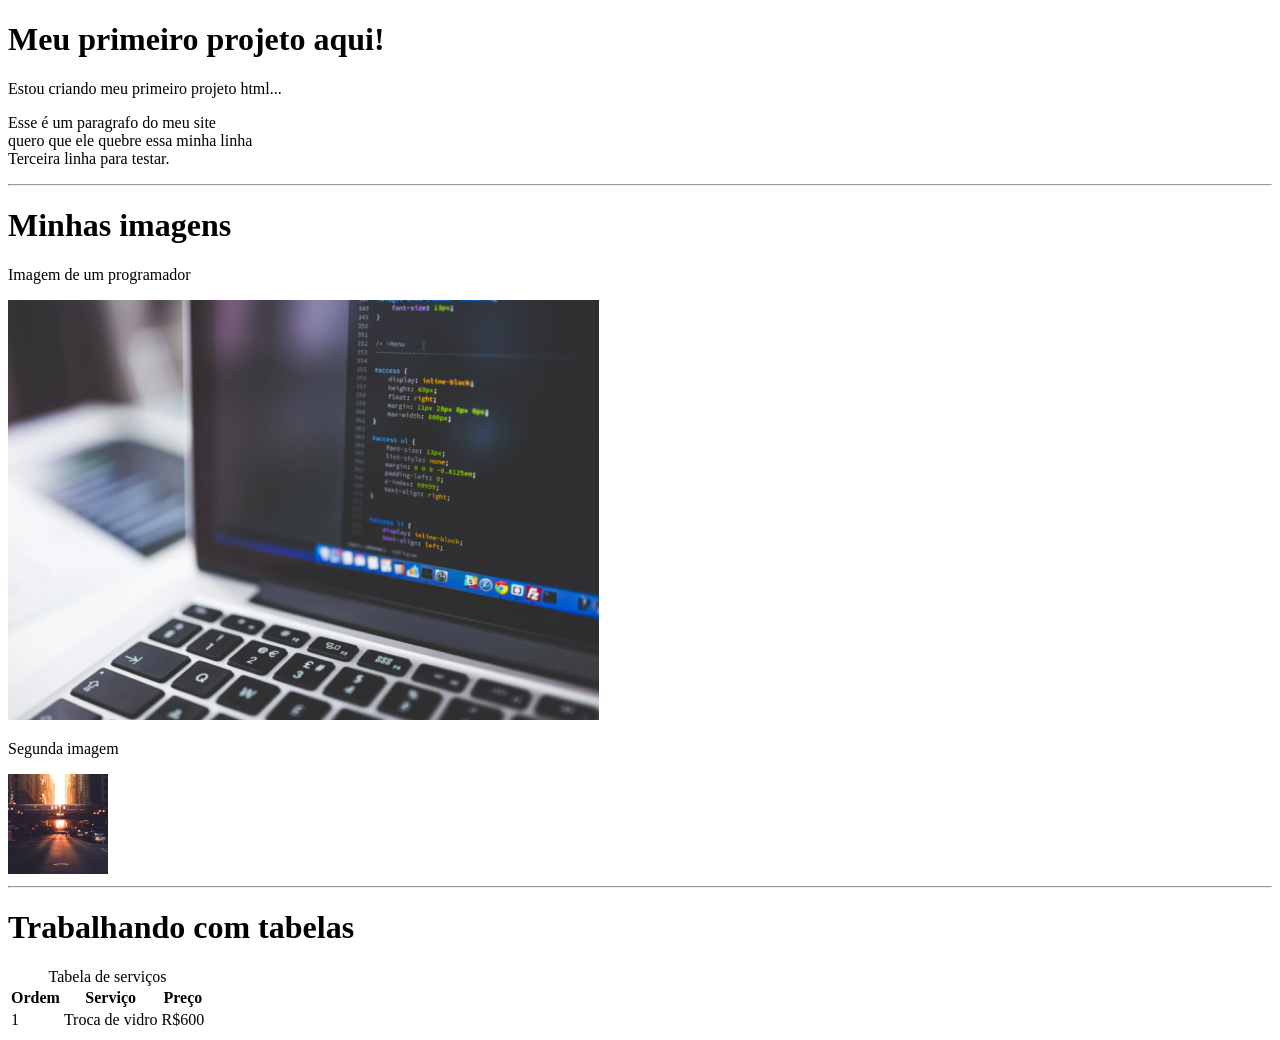
<file: front/index.html>
<!DOCTYPE html>
<html lang="pt-br">

<head>
    <meta charset="UTF-8">
    <meta name="viewport" content="width=device-width, initial-scale=1.0">
    <title>Primeiro projeto</title>
</head>

<body>

<h1>
    Meu primeiro projeto aqui!
</h1>    
<p>Estou criando meu primeiro projeto html...</p>
<p>
    Esse é um paragrafo do meu site <br>
    quero que ele quebre essa minha linha <br>
    Terceira linha para testar.
</p>

<hr>

<h1>Minhas imagens</h1>
<p>Imagem de um programador</p>
<img src="images/programador.png" alt ="Imagem de um código html">
<p>Segunda imagem</p>
<img src="images/metro.png" alt="Imagem de um metro"
width="100"
height="100"
>

<hr>

<h1>Trabalhando com tabelas</h1>

<table>
    <caption>Tabela de serviços</caption>
    <tr>
        <th>Ordem</th>
        <th>Serviço</th>
        <th>Preço</th>
    </tr>

    <tr>
        <td>1</td>
        <td>Troca de vidro</td>
        <td>R$600</td>
    </tr>
</table>
</body>
</html>
</file>
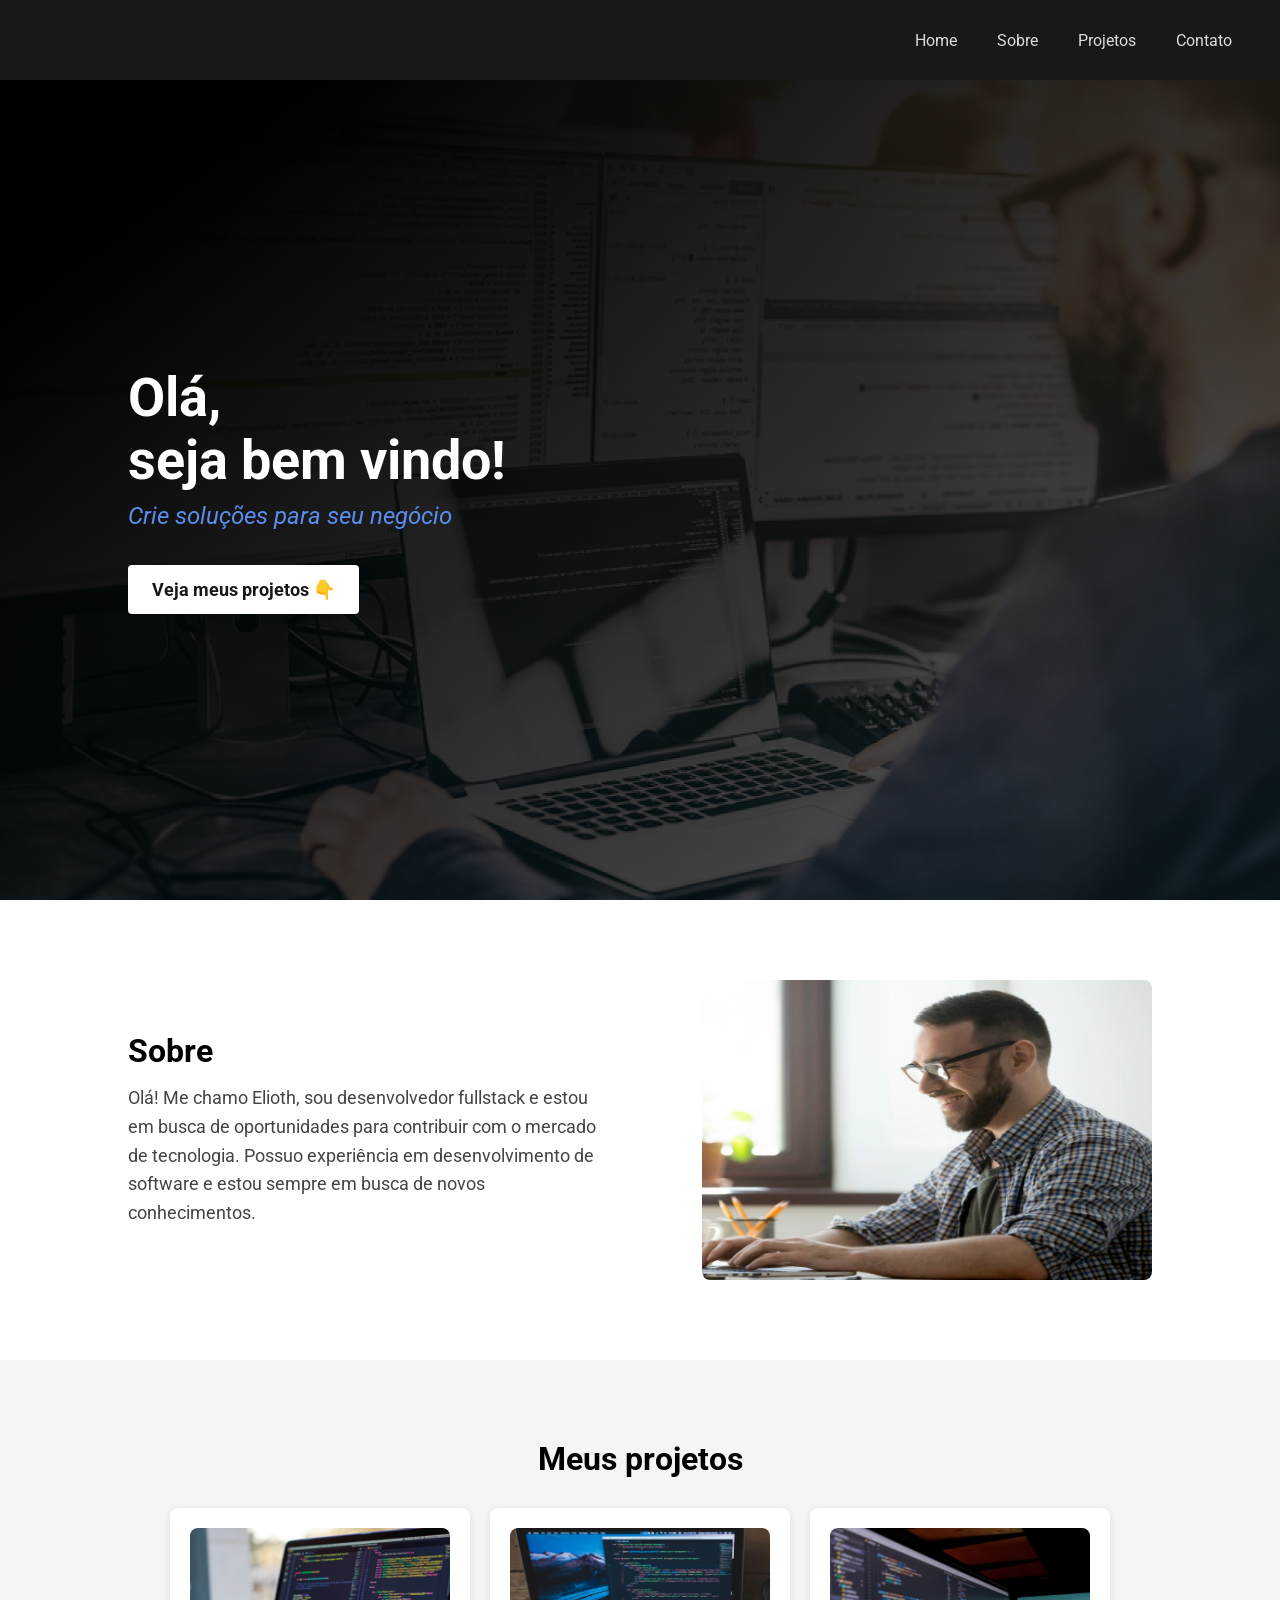
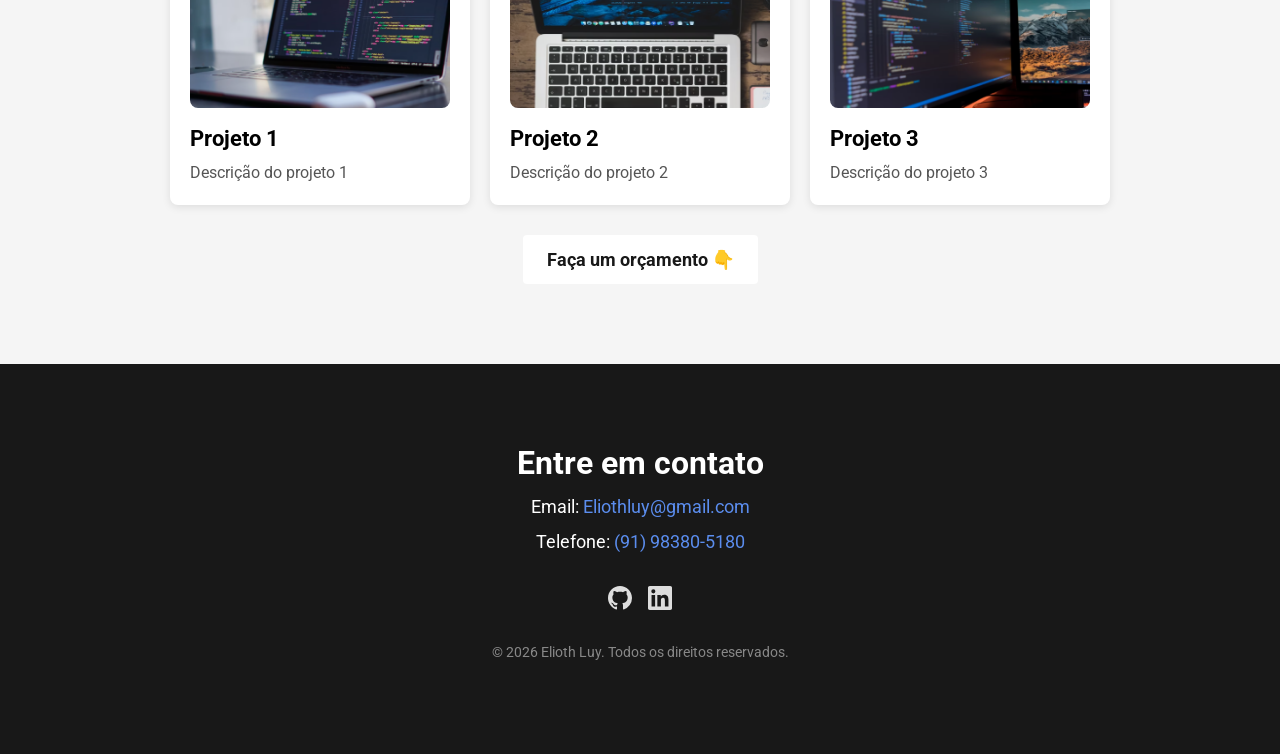
<file: front/portifolio/index.html>
<!DOCTYPE html>
<html lang="pt-br">

<head>
    <meta charset="UTF-8">
    <meta name="viewport" content="width=device-width, initial-scale=1.0">
    <meta name="description" content="Portfólio de Elioth Luy — Desenvolvedor Fullstack. Soluções web modernas para o seu negócio.">
    <link rel="preconnect" href="https://fonts.googleapis.com">
    <link rel="preconnect" href="https://fonts.gstatic.com" crossorigin>
    <link href="https://fonts.googleapis.com/css2?family=Roboto:ital,wght@0,100..900;1,100..900&display=swap"
        rel="stylesheet">
    <link rel="stylesheet" href="styles.css">
    <title>Elioth Luy — Desenvolvedor Fullstack | Portfólio</title>
</head>

<body>
    <header>
        <nav aria-label="Navegação principal">
            <ul class="nav-list">
                <li>
                    <a href="#home">Home</a>
                </li>
                <li><a href="#about">Sobre</a></li>
                <li><a href="#projects">Projetos</a></li>
                <li><a href="#contact">Contato</a></li>
            </ul>
        </nav>
    </header>

    <section id="home" class="main">
        <div>
            <h1>
                Olá,<br> seja bem vindo!
            </h1>
            <p>Crie soluções para seu negócio</p>
            <a href="#projects" class="btn">Veja meus projetos 👇</a>
        </div>
    </section>

    <section id="about" class="about">
        <div>
            <h2>Sobre</h2>
            <p>Olá! Me chamo Elioth, sou desenvolvedor fullstack e estou em busca de oportunidades para contribuir com o
                mercado de tecnologia. Possuo experiência em desenvolvimento de software e estou sempre em busca de
                novos conhecimentos.</p>
        </div>
        <img src="images/foto-pc.png" alt="Foto programando" width="450" height="300">
    </section>

    <!-- Inicio Projetos -->
    <section id="projects" class="projects">
        <h2>Meus projetos</h2>
        <div class="projects-grid">
            <div class="project">
                <img src="images/projeto1.png" alt="Foto do projeto 1" width="260" height="180">
                <h3>Projeto 1</h3>
                <p>Descrição do projeto 1</p>
            </div>
            <div class="project">
                <img src="images/projeto2.png" alt="Foto do projeto 2" width="260" height="180">
                <h3>Projeto 2</h3>
                <p>Descrição do projeto 2</p>
            </div>
            <div class="project">
                <img src="images/projeto3.png" alt="Foto do projeto 3" width="260" height="180">
                <h3>Projeto 3</h3>
                <p>Descrição do projeto 3</p>
            </div>
        </div>

        <a href="#contact" class="btn">Faça um orçamento 👇</a>
    </section>
    <!-- Fim Projetos -->

    <!-- Inicio Rodapé -->
    <footer id="contact">
        <h3>Entre em contato</h3>
        <p>Email: <a href="mailto:Eliothluy@gmail.com">Eliothluy@gmail.com</a></p>
        <p>Telefone: <a href="tel:+5591983805180">(91) 98380-5180</a></p>
        <div class="social-links">
            <a href="https://github.com/" target="_blank" rel="noopener noreferrer" aria-label="GitHub">
                <svg width="24" height="24" viewBox="0 0 24 24" fill="currentColor"><path d="M12 0C5.37 0 0 5.37 0 12c0 5.31 3.435 9.795 8.205 11.385.6.105.825-.255.825-.57 0-.285-.015-1.23-.015-2.235-3.015.555-3.795-.735-4.035-1.41-.135-.345-.72-1.41-1.23-1.695-.42-.225-1.02-.78-.015-.795.945-.015 1.62.87 1.845 1.23 1.08 1.815 2.805 1.305 3.495.99.105-.78.42-1.305.765-1.605-2.67-.3-5.46-1.335-5.46-5.925 0-1.305.465-2.385 1.23-3.225-.12-.3-.54-1.53.12-3.18 0 0 1.005-.315 3.3 1.23.96-.27 1.98-.405 3-.405s2.04.135 3 .405c2.295-1.56 3.3-1.23 3.3-1.23.66 1.65.24 2.88.12 3.18.765.84 1.23 1.905 1.23 3.225 0 4.605-2.805 5.625-5.475 5.925.435.375.81 1.095.81 2.22 0 1.605-.015 2.895-.015 3.3 0 .315.225.69.825.57A12.02 12.02 0 0024 12c0-6.63-5.37-12-12-12z"/></svg>
            </a>
            <a href="https://linkedin.com/" target="_blank" rel="noopener noreferrer" aria-label="LinkedIn">
                <svg width="24" height="24" viewBox="0 0 24 24" fill="currentColor"><path d="M20.447 20.452h-3.554v-5.569c0-1.328-.027-3.037-1.852-3.037-1.853 0-2.136 1.445-2.136 2.939v5.667H9.351V9h3.414v1.561h.046c.477-.9 1.637-1.85 3.37-1.85 3.601 0 4.267 2.37 4.267 5.455v6.286zM5.337 7.433a2.062 2.062 0 01-2.063-2.065 2.064 2.064 0 112.063 2.065zm1.782 13.019H3.555V9h3.564v11.452zM22.225 0H1.771C.792 0 0 .774 0 1.729v20.542C0 23.227.792 24 1.771 24h20.451C23.2 24 24 23.227 24 22.271V1.729C24 .774 23.2 0 22.222 0h.003z"/></svg>
            </a>
        </div>
        <p class="copyright">© 2026 Elioth Luy. Todos os direitos reservados.</p>
    </footer>
    <!-- Fim Rodapé -->

</body>

</html>
</file>
<file: front/portifolio/styles.css>
* {
    margin: 0;
    padding: 0;
    box-sizing: border-box;
}

html {
    scroll-behavior: smooth;
}

body {
    font-family: 'Roboto', sans-serif;
}

/* ===== HEADER / NAV ===== */
header {
    position: sticky;
    top: 0;
    z-index: 9;
}

nav {
    background-color: #181818;
    height: 80px;
    width: 100%;
    display: flex;
    justify-content: flex-end;
}

.nav-list {
    display: flex;
    align-items: center;
    list-style: none;
    margin-right: 28px;
}

.nav-list a {
    text-decoration: none;
    color: #DDD;
    padding: 20px;
    transition: color 0.3s ease-in-out;
}

.nav-list a:hover {
    color: #FFFFFF;
}

/* ===== HERO / MAIN ===== */
.main {
    width: 100%;
    background-color: #000;
    height: calc(100vh - 80px);
    background-image: url("images/programador.png");
    background-size: cover;
    background-position: center;
    display: flex;
    align-items: center;
    padding-left: 10%;
}

.main h1 {
    color: #FFFFFF;
    font-size: 54px;
}

.main p {
    font-size: 24px;
    font-style: italic;
    color: #5b8dee;
    margin-top: 10px;
    margin-bottom: 35px;
}

/* ===== BOTÃO UNIFICADO ===== */
.btn {
    cursor: pointer;
    background-color: #FFFFFF;
    border: 0;
    padding: 14px 24px;
    border-radius: 4px;
    font-size: 18px;
    font-weight: bold;
    display: inline-block;
    text-decoration: none;
    color: #181818;
    transition: background-color 0.3s ease-in-out, color 0.3s ease-in-out;
}

.btn:hover {
    background-color: #5b8dee;
    color: #FFFFFF;
}

/* ===== SOBRE ===== */
.about {
    background-color: #FFFFFF;
    width: 100%;
    padding: 80px 10%;
    display: flex;
    align-items: center;
    justify-content: space-between;
}

.about div {
    max-width: 50%;
    padding-right: 40px;
}

.about img {
    max-width: 450px;
    border-radius: 8px;
}

.about div h2 {
    font-size: 32px;
    margin-bottom: 14px;
}

.about div p {
    font-size: 18px;
    line-height: 1.6;
    color: #444;
}

/* ===== PROJETOS ===== */
.projects {
    width: 100%;
    display: flex;
    flex-direction: column;
    align-items: center;
    justify-content: center;
    padding: 80px 5%;
    background-color: #f5f5f5;
}

.projects h2 {
    font-size: 32px;
    margin-bottom: 30px;
}

.projects-grid {
    display: flex;
    flex-wrap: wrap;
    justify-content: center;
    gap: 20px;
}

.project {
    width: 300px;
    background-color: #fff;
    border-radius: 8px;
    box-shadow: 0 2px 8px rgba(0, 0, 0, 0.1);
    padding: 20px;
    transition: transform 0.3s ease, box-shadow 0.3s ease;
}

.project:hover {
    transform: translateY(-6px);
    box-shadow: 0 8px 24px rgba(0, 0, 0, 0.15);
}

.project img {
    width: 100%;
    border-radius: 8px;
    margin-bottom: 14px;
}

.project h3 {
    font-size: 22px;
    margin-bottom: 10px;
}

.project p {
    font-size: 16px;
    color: #555;
    line-height: 1.5;
}

.projects > .btn {
    margin-top: 30px;
}

/* ===== FOOTER ===== */
footer {
    background-color: #181818;
    color: #fff;
    padding: 80px 10%;
    display: flex;
    flex-direction: column;
    align-items: center;
    justify-content: center;
    text-align: center;
}

footer h3 {
    font-size: 32px;
    margin-bottom: 14px;
}

footer p {
    font-size: 18px;
    margin-bottom: 14px;
}

footer p a {
    color: #5b8dee;
    text-decoration: none;
    transition: color 0.3s ease-in-out;
}

footer p a:hover {
    color: #89b0f5;
}

.social-links {
    display: flex;
    gap: 16px;
    margin: 20px 0;
}

.social-links a {
    color: #ddd;
    transition: color 0.3s ease-in-out, transform 0.3s ease;
}

.social-links a:hover {
    color: #5b8dee;
    transform: translateY(-3px);
}

.copyright {
    margin-top: 10px;
    font-size: 14px !important;
    color: #888;
}

/* ===== ANIMAÇÕES DE ENTRADA ===== */
.fade-in {
    opacity: 0;
    transform: translateY(30px);
    transition: opacity 0.6s ease-out, transform 0.6s ease-out;
}

.fade-in.visible {
    opacity: 1;
    transform: translateY(0);
}

/* ===== RESPONSIVIDADE — TABLET ===== */
@media (max-width: 768px) {
    .about {
        flex-direction: column;
        text-align: center;
    }

    .about div {
        max-width: 100%;
        padding-right: 0;
    }

    .about img {
        max-width: 100%;
        margin-top: 30px;
    }

    .main h1 {
        font-size: 36px;
    }

    .main p {
        font-size: 18px;
    }

    .main {
        padding-left: 8%;
        padding-right: 8%;
    }
}

/* ===== RESPONSIVIDADE — MOBILE ===== */
@media (max-width: 480px) {
    .main h1 {
        font-size: 28px;
    }

    .main {
        padding-left: 5%;
        padding-right: 5%;
    }

    .project {
        width: 100%;
    }

    nav {
        justify-content: center;
    }

    .nav-list {
        margin-right: 0;
        gap: 0;
    }

    .nav-list a {
        padding: 12px;
        font-size: 14px;
    }

    footer {
        padding: 60px 5%;
    }
}
</file>
